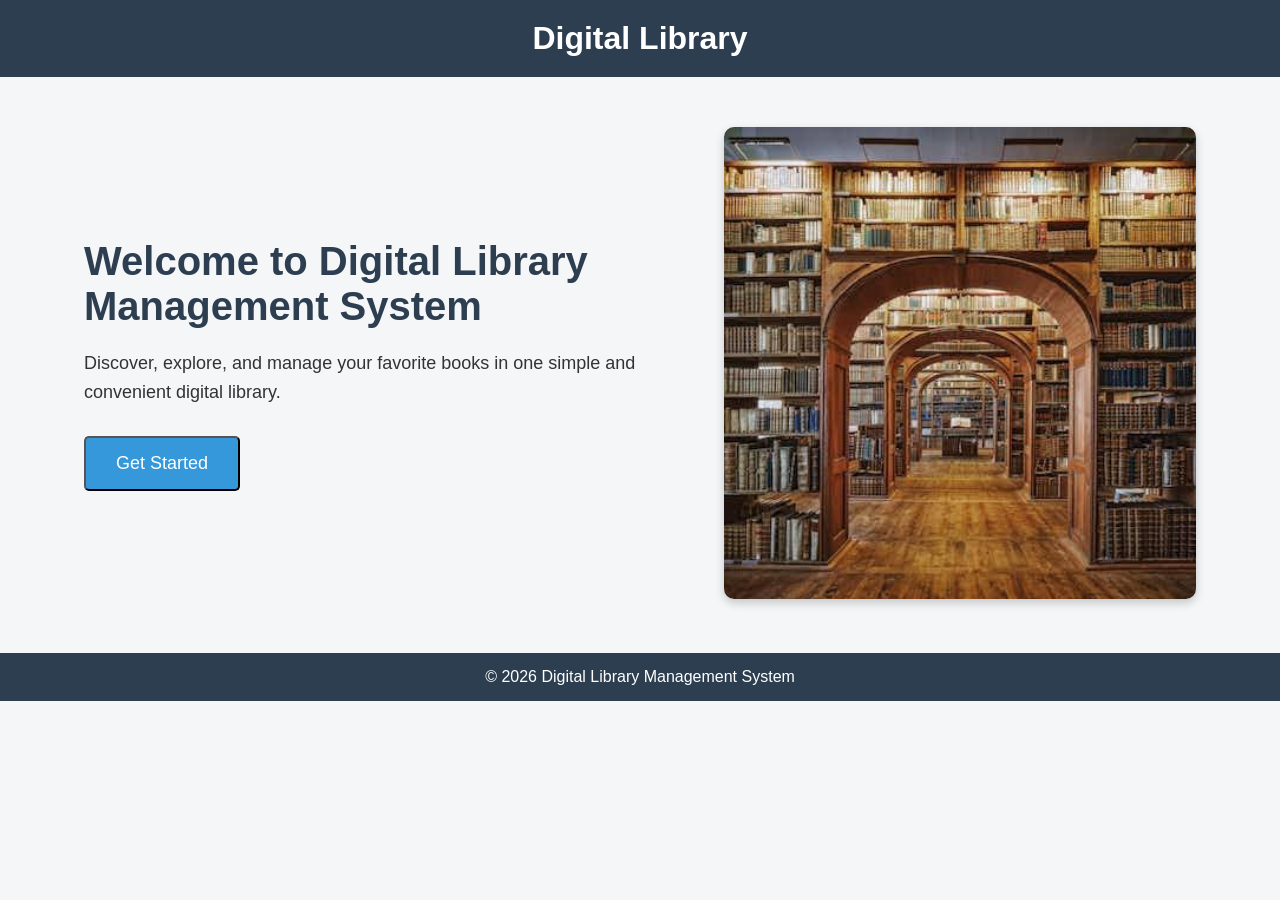
<file: index.html>
<!DOCTYPE html>
<html lang="en">
<head>
    <meta charset="UTF-8">
    <meta name="viewport" content="width=device-width, initial-scale=1.0">
    <title>Digital Library Management System</title>
    <link rel="stylesheet" href="css/styles.css">
</head>
<body>
    <header>
        <h1>Digital Library</h1>
    </header>
    <main>
        <section class="welcome-section">
            <div class="welcome-content">
                <h2>Welcome to Digital Library Management System</h2>
                <p>
                    Discover, explore, and manage your favorite books
                    in one simple and convenient digital library.
                </p>
                <button id="getStartedBtn">Get Started</button>
            </div>
            <div class="image-container">
                <img src="assets/lib.jpg" alt="Library Image">
            </div>
        </section>
    </main>
    <footer>
        <p>
            © 2026 Digital Library Management System
        </p>
    </footer>
    <script src="js/script.js"></script>
</body>
</html>
</file>
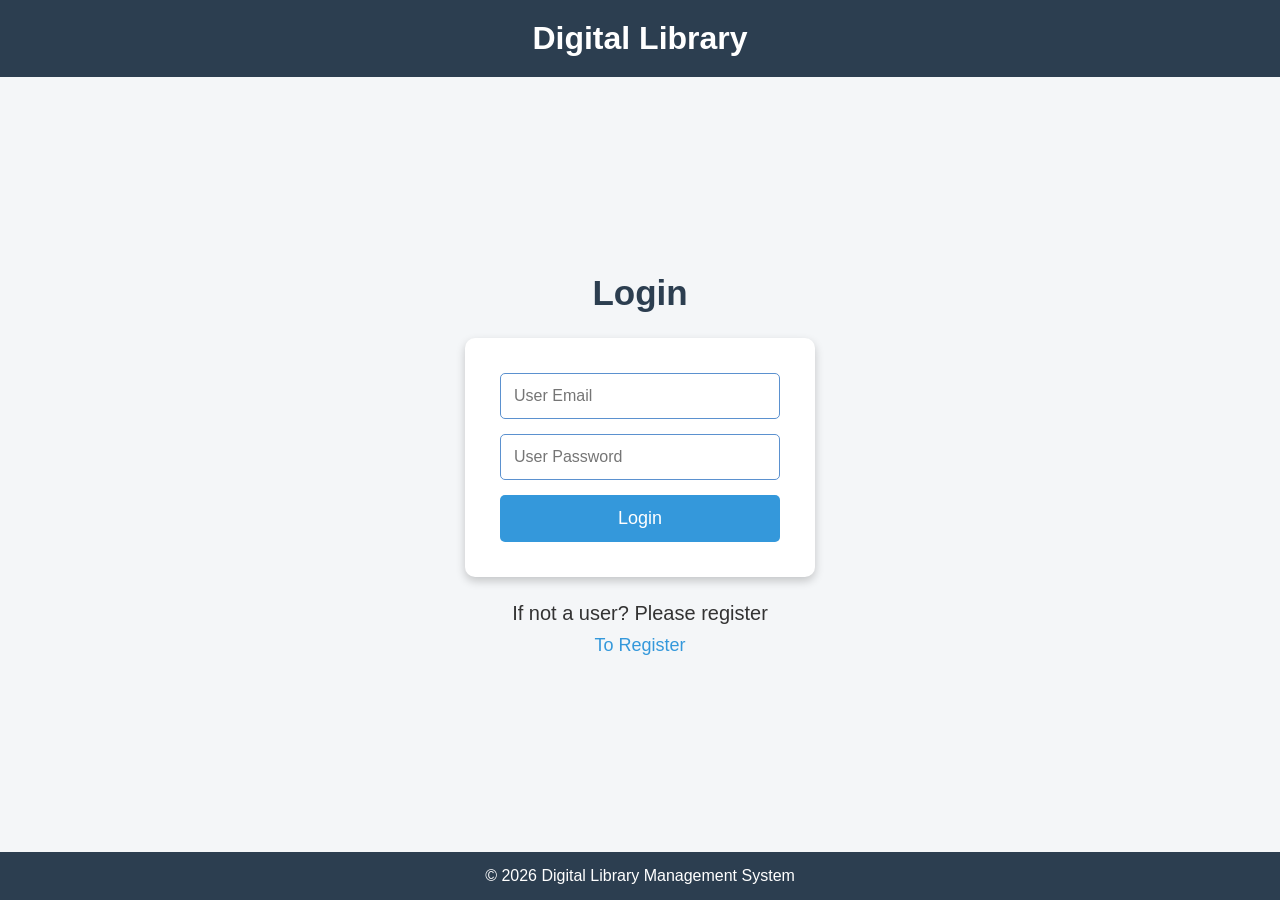
<file: pages/dashboard.html>
<!DOCTYPE html>
<html lang="en">
<head>
    <meta charset="UTF-8">
    <meta name="viewport" content="width=device-width, initial-scale=1.0">
    <title>Dashboard - Digital Library</title>
    <link rel="stylesheet" href="../css/dashboard.css">
</head>
<body>

    <header class="header">
        <h1>📚 Digital Library</h1>
        <div class="header-right">
            <span id="userName">Hello, User</span>
            <button id="logoutBtn" type="button">Logout</button>
        </div>
    </header>

    <div class="app-container">
        <aside class="sidebar">
            <button class="nav-btn active" data-section="dashboard">🏠 Dashboard</button>
            <button class="nav-btn" data-section="books">📚 Books</button>
            <button class="nav-btn" data-section="members">👥 Members</button>
            <button class="nav-btn" data-section="issue">📖 Issue Book</button>
            <button class="nav-btn" data-section="return">🔄 Return Book</button>
            <button class="nav-btn" data-section="reports">📊 Reports</button>
            <button class="nav-btn" data-section="about">ℹ️ About</button>
        </aside>

        <main class="main-content">

            <!-- DASHBOARD -->
            <section id="dashboard" class="content-section active-section">
                <h2>Dashboard</h2>
                <p id="welcomeMessage">Welcome to your Digital Library.</p>

                <div class="summary-cards">
                    <div class="summary-card">
                        <h3>Total Books</h3>
                        <p class="number" id="totalBooks">0</p>
                    </div>
                    <div class="summary-card">
                        <h3>Total Members</h3>
                        <p class="number" id="totalMembers">0</p>
                    </div>
                    <div class="summary-card">
                        <h3>Books Issued</h3>
                        <p class="number" id="issuedBooks">0</p>
                    </div>
                    <div class="summary-card">
                        <h3>Books Available</h3>
                        <p class="number" id="availableBooks">0</p>
                    </div>
                </div>
            </section>

            <!-- BOOK MANAGEMENT -->
            <section id="books" class="content-section">
                <div class="section-header">
                    <h2>Book Management</h2>
                    <button id="showAddBookBtn" type="button">+ Add Book</button>
                </div>

                <div class="search-box">
                    <input type="text" id="searchBook"
                        placeholder="Search by Book ID, Name, Author or Category">
                </div>

                <div id="addBookBox" class="form-box hidden">
                    <h3 id="formTitle">Add New Book</h3>

                    <form id="bookForm">
                        <label for="bookId">Book ID</label>
                        <input type="text" id="bookId" required>

                        <label for="bookName">Book Name</label>
                        <input type="text" id="bookName" required>

                        <label for="author">Author</label>
                        <input type="text" id="author" required>

                        <label for="category">Category</label>
                        <input type="text" id="category" required>

                        <label for="publisher">Publisher</label>
                        <input type="text" id="publisher" required>

                        <label for="year">Year</label>
                        <input type="number" id="year" min="1" required>

                        <label for="quantity">Available Quantity</label>
                        <input type="number" id="quantity" min="0" required>

                        <div class="form-buttons">
                            <button type="submit" id="saveBookBtn">Save Book</button>
                            <button type="button" id="cancelBookBtn">Cancel</button>
                        </div>
                    </form>

                    <p id="successMessage" class="success-message" aria-live="polite"></p>
                </div>

                <div class="table-box">
                    <h3>Book List</h3>
                    <table>
                        <thead>
                            <tr>
                                <th>Book ID</th>
                                <th>Book Name</th>
                                <th>Author</th>
                                <th>Category</th>
                                <th>Publisher</th>
                                <th>Year</th>
                                <th>Available</th>
                                <th>Action</th>
                            </tr>
                        </thead>
                        <tbody id="bookTableBody"></tbody>
                    </table>
                </div>
            </section>

            <!-- MEMBER MANAGEMENT -->
            <section id="members" class="content-section">
                <div class="section-header">
                    <h2>Member Management</h2>
                    <div class="member-header-buttons">
                        <button id="showAddMemberBtn" type="button">+ Add Member</button>
                        <button id="editMemberByIdBtn" class="edit-by-id-btn" type="button">
                            ✏️ Edit Member by ID
                        </button>
                    </div>
                </div>

                <div id="addMemberBox" class="form-box hidden">
                    <h3 id="memberFormTitle">Add New Member</h3>

                    <form id="memberForm">
                        <label for="memberId">Member ID</label>
                        <input type="text" id="memberId" readonly>

                        <label for="memberName">Name</label>
                        <input type="text" id="memberName" pattern="[A-Za-z ]+"
                            title="Use letters and spaces only" required>

                        <label for="department">Department</label>
                        <input type="text" id="department" pattern="[A-Za-z ]+"
                            title="Use letters and spaces only" required>

                        <label for="memberEmail">Email</label>
                        <input type="email" id="memberEmail" required>

                        <label for="mobile">Mobile</label>
                        <input type="tel" id="mobile" maxlength="10" minlength="10"
                            inputmode="numeric" pattern="[0-9]{10}"
                            title="Enter exactly 10 digits" required>

                        <div class="form-buttons">
                            <button type="submit" id="saveMemberBtn">Save Member</button>
                            <button type="button" id="cancelMemberBtn">Cancel</button>
                        </div>
                    </form>

                    <p id="memberSuccessMessage" class="success-message" aria-live="polite"></p>
                </div>

                <div class="member-search">
                    <input type="text" id="searchMember"
                        placeholder="Search by Member ID, Name or Department">
                </div>

                <div class="table-box">
                    <h3>Member List</h3>
                    <table>
                        <thead>
                            <tr>
                                <th>Member ID</th>
                                <th>Name</th>
                                <th>Department</th>
                                <th>Email</th>
                                <th>Mobile</th>
                                <th>Action</th>
                            </tr>
                        </thead>    
                        <tbody id="memberTableBody"></tbody>
                    </table>
                </div>
            </section>

            <!-- ISSUE BOOK: WEEK 8 -->
            <section id="issue" class="content-section">
                <h2>Issue Book</h2>

                <div class="form-box">
                    <h3>Issue a Book to a Member</h3>

                    <form id="issueForm">
                        <label for="issueMember">Member Name</label>
                        <select id="issueMember" required>
                            <option value="">Select Member</option>
                        </select>

                        <label for="issueBook">Book Name</label>
                        <select id="issueBook" required>
                            <option value="">Select Book</option>
                        </select>

                        <label for="issueDate">Issue Date</label>
                        <input type="date" id="issueDate" required>

                        <label for="dueDate">Return Date</label>
                        <input type="date" id="dueDate" required>

                        <div class="form-buttons">
                            <button type="submit">Issue Book</button>
                            <button type="reset" id="resetIssueBtn">Clear</button>
                        </div>
                    </form>

                    <p id="issueMessage" class="success-message" aria-live="polite"></p>
                </div>

                <div class="table-box">
                    <h3>Recent Issue Records</h3>
                    <table>
                        <thead>
                            <tr>
                                <th>Issue ID</th>
                                <th>Member</th>
                                <th>Book</th>
                                <th>Issue Date</th>
                                <th>Return Date</th>
                                <th>Status</th>
                            </tr>
                        </thead>
                        <tbody id="issueTableBody"></tbody>
                    </table>
                </div>
            </section>

            <!-- RETURN BOOK: WEEK 9 -->
            <section id="return" class="content-section">
                <h2>Return Book</h2>
                <p>Return a book from the active issue records.</p>

                <div class="table-box">
                    <h3>Books Currently Issued</h3>
                    <table>
                        <thead>
                            <tr>
                                <th>Issue ID</th>
                                <th>Member</th>
                                <th>Book</th>
                                <th>Issue Date</th>
                                <th>Return Date</th>
                                <th>Action</th>
                            </tr>
                        </thead>
                        <tbody id="returnTableBody"></tbody>
                    </table>
                </div>

                <p id="returnMessage" class="success-message" aria-live="polite"></p>
            </section>

            <!-- REPORTS: WEEK 9 -->
            <section id="reports" class="content-section">
                <h2>Library Reports</h2>

                <div class="summary-cards">
                    <div class="summary-card">
                        <h3>Total Books</h3>
                        <p class="number" id="reportTotalBooks">0</p>
                    </div>
                    <div class="summary-card">
                        <h3>Total Members</h3>
                        <p class="number" id="reportTotalMembers">0</p>
                    </div>
                    <div class="summary-card">
                        <h3>Available Books</h3>
                        <p class="number" id="reportAvailableBooks">0</p>
                    </div>
                    <div class="summary-card">
                        <h3>Issued Books</h3>
                        <p class="number" id="reportIssuedBooks">0</p>
                    </div>
                </div>

                <div class="table-box">
                    <h3>Complete Issue History</h3>
                    <table>
                        <thead>
                            <tr>
                                <th>Issue ID</th>
                                <th>Member</th>
                                <th>Book</th>
                                <th>Issue Date</th>
                                <th>Return Date</th>
                                <th>Status</th>
                            </tr>
                        </thead>
                        <tbody id="reportTableBody"></tbody>
                    </table>
                </div>
            </section>

            <!-- ABOUT -->
            <section id="about" class="content-section">
                <h2>About Digital Library</h2>
                <p>
                    The Digital Library Management System helps manage books,
                    members, book issues, returns, and library reports.
                </p>
                <p>Book and member information is stored in your browser using Local Storage.</p>
            </section>

        </main>
    </div>

    <script src="../js/dashboard.js"></script>
</body>
</html>
</file>
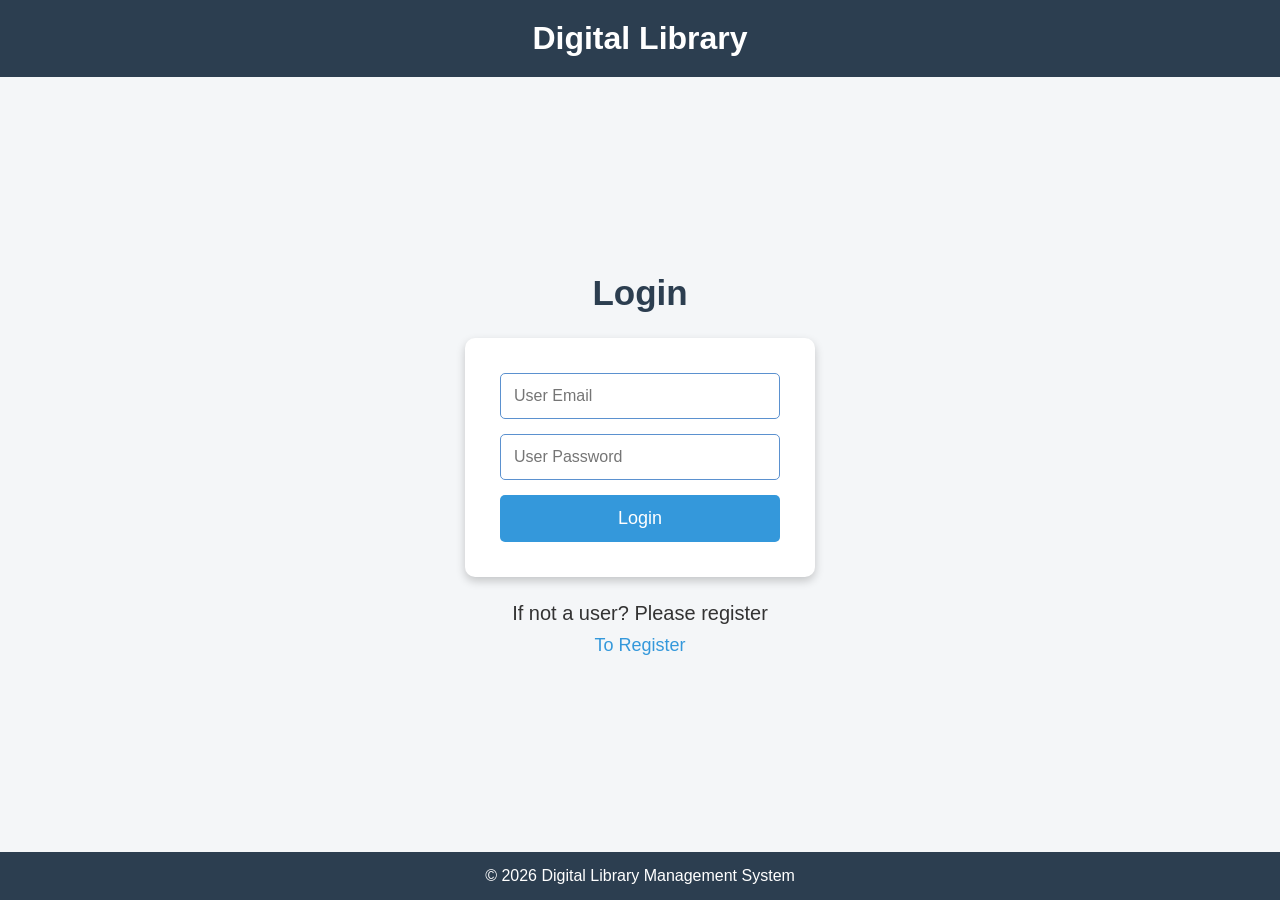
<file: pages/login.html>
<!DOCTYPE html>
<html lang="en">
<head>
    <meta charset="UTF-8">
    <meta name="viewport" content="width=device-width, initial-scale=1.0">
    <title>Login - Digital Library</title>
    <link rel="stylesheet" href="../css/login.css">
</head>
<body>
    <header>
        <h1>Digital Library</h1> 
    </header>
    <main>
        <h2>Login</h2>
        <form id="loginForm">
            <input type="email" id="email" placeholder="User Email" required>
            <input type="password" id="password" placeholder="User Password" required>
            <button type="submit">Login</button>
        </form>
        <h1>If not a user? Please register</h1>
        <a href="../pages/register.html">To Register</a>
    </main>
    <footer>
        <p>
            © 2026 Digital Library Management System</p>
    </footer>
    <script src="../js/login.js"></script>
</body>
</html>
</file>
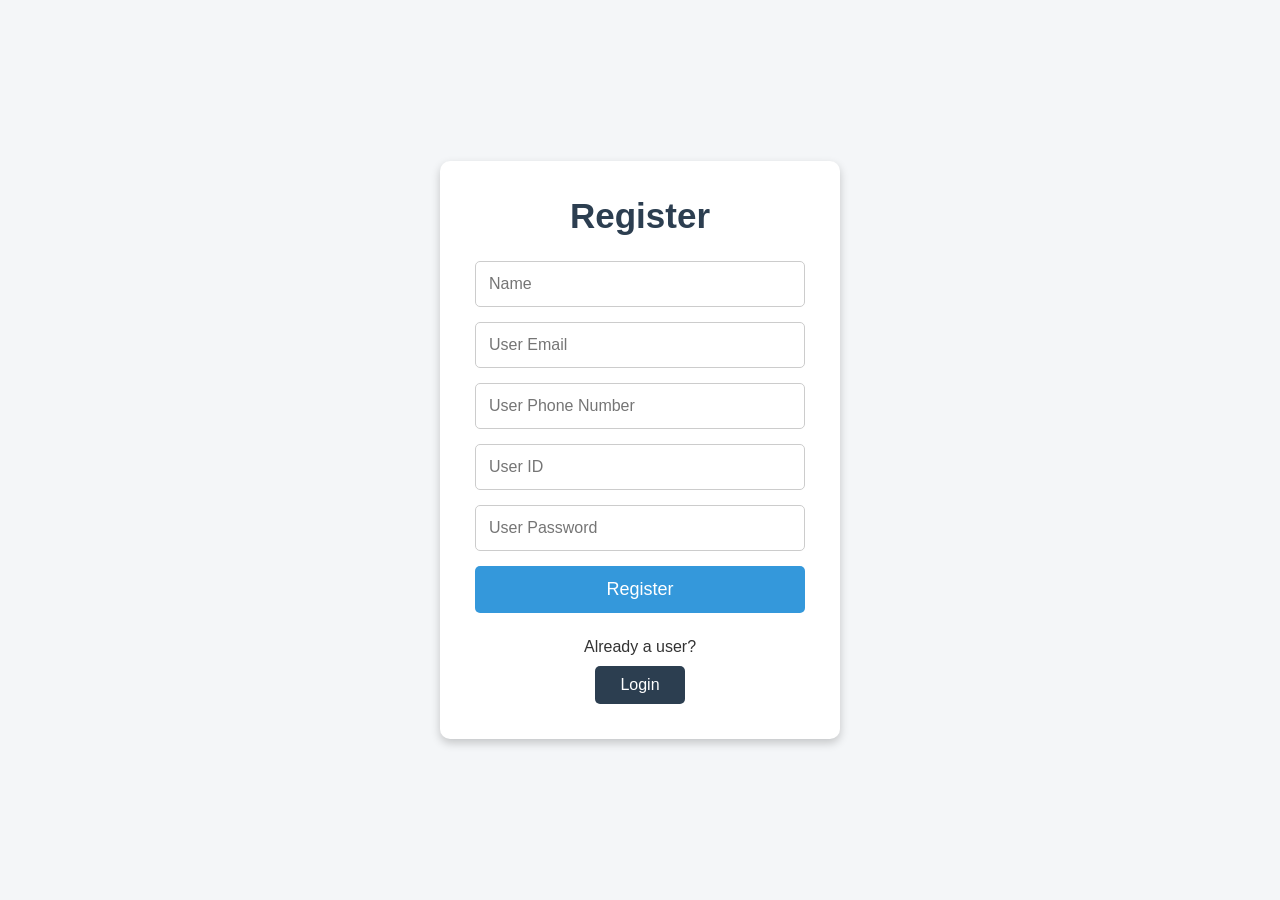
<file: pages/register.html>
<!DOCTYPE html>
<html lang="en">
<head>
    <meta charset="UTF-8">
    <meta name="viewport" content="width=device-width, initial-scale=1.0">
    <title>Register - Digital Library</title>
    <link rel="stylesheet" href="../css/register.css">
</head>
<body>

    <div class="container">
        <h2>Register</h2>

        <form id="registerForm">
            <input
                type="text"
                id="name"
                placeholder="Name"
                required
            >

            <input
                type="email"
                id="email"
                placeholder="User Email"
                required
            >

            <input
                type="tel"
                id="phone"
                placeholder="User Phone Number"
                maxlength="10"
                pattern="[1-9][0-9]{9}"
                oninput="this.value = this.value.replace(/[^0-9]/g, '')"
                required
            >

            <input
                type="text"
                id="userId"
                placeholder="User ID"
                required
            >

            <input
                type="password"
                id="password"
                placeholder="User Password"
                required
            >

            <button type="submit">Register</button>
        </form>

        <h4>Already a user?</h4>
        <button type="button" onclick="window.location.href='login.html'">
            Login
        </button>
    </div>

    <script src="../js/register.js"></script>
</body>
</html>
</file>
<file: css/styles.css>
* {
    margin: 0;
    padding: 0;
    box-sizing: border-box;
}
body {
    font-family: Arial ; 
    background-color: #f4f6f8;
    color: #333;
}
header {
    background-color: #2c3e50;
    color: white;
    text-align: center;
    padding: 20px;
}
.welcome-section {
    display: flex;
    justify-content: center;
    align-items: center;
    gap: 50px;
    padding: 50px;
}
.welcome-content {
    width: 50%;
}
.welcome-content h2 {
    font-size: 40px;
    margin-bottom: 20px;
    color: #2c3e50;
}
.welcome-content p {
    font-size: 18px;
    line-height: 1.6;
    margin-bottom: 30px;
}
button {
    background-color: #3498db;
    color: white;
    padding: 15px 30px;
    font-size: 18px;
    border-radius: 5px;
    cursor: pointer;
}
button:hover {
    background-color: #2980b9;
}
.image-container {
    width: 40%;
}
.image-container img {
    width: 100%;
    border-radius: 10px;
    box-shadow: 0 4px 10px rgba(0, 0, 0, 0.2);
}
footer {
    background-color: #2c3e50;
    color: white;
    text-align: center;
    padding: 15px;
}
</file>
<file: css/dashboard.css>
* {
    box-sizing: border-box;
}


body {
    margin: 0;

    font-family: Arial, sans-serif;

    background-color: #f4f6f8;

    color: #2c3e50;
}


/* =================================
   HEADER
================================= */

.header {
    height: 70px;

    background-color: #2c3e50;

    color: white;

    display: flex;

    align-items: center;

    justify-content: space-between;

    padding: 0 25px;
}


.header h1 {
    margin: 0;

    font-size: 24px;
}


.header-right {
    display: flex;

    align-items: center;

    gap: 20px;
}


#userName {
    font-size: 16px;
}


#logoutBtn {
    background-color: #e74c3c;

    color: white;

    border: none;

    padding: 10px 18px;

    border-radius: 5px;

    cursor: pointer;
}


#logoutBtn:hover {
    background-color: #c0392b;
}


/* =================================
   APP CONTAINER
================================= */

.app-container {
    display: flex;

    min-height: calc(100vh - 70px);
}


/* =================================
   SIDEBAR
================================= */

.sidebar {
    width: 220px;

    background-color: #34495e;

    padding: 20px 10px;
}


.nav-btn {
    width: 100%;

    padding: 13px;

    margin-bottom: 8px;

    border: none;

    background-color: transparent;

    color: white;

    text-align: left;

    border-radius: 5px;

    cursor: pointer;

    font-size: 15px;
}


.nav-btn:hover {
    background-color: #2c3e50;
}


.nav-btn.active {
    background-color: #3498db;
}


/* =================================
   MAIN CONTENT
================================= */

.main-content {
    flex: 1;

    padding: 30px;

    overflow-x: auto;
}


.content-section {
    display: none;
}


.content-section.active-section {
    display: block;
}


/* =================================
   SUMMARY CARDS
================================= */

.summary-cards {
    display: grid;

    grid-template-columns:
        repeat(4, 1fr);

    gap: 20px;

    margin-top: 25px;
}


.summary-card {
    background-color: white;

    padding: 25px;

    border-radius: 8px;

    box-shadow:
        0 2px 8px rgba(0, 0, 0, 0.08);

    text-align: center;
}


.summary-card h3 {
    margin-top: 0;

    font-size: 16px;
}


.summary-card .number {
    font-size: 32px;

    font-weight: bold;

    margin-bottom: 0;

    color: #3498db;
}


/* =================================
   SECTION HEADER
================================= */

.section-header {
    display: flex;

    align-items: center;

    justify-content: space-between;

    margin-bottom: 20px;
}


.section-header h2 {
    margin: 0;
}


/* =================================
   MEMBER HEADER BUTTONS
================================= */

.member-header-buttons {
    display: flex;

    gap: 10px;

    align-items: center;
}


.section-header button {
    background-color: #3498db;

    color: white;

    border: none;

    padding: 11px 18px;

    border-radius: 5px;

    cursor: pointer;
}


.section-header button:hover {
    background-color: #2980b9;
}


.edit-by-id-btn {
    background-color: #8e44ad !important;
}


.edit-by-id-btn:hover {
    background-color: #71368a !important;
}


/* =================================
   SEARCH
================================= */

.search-box {
    margin-bottom: 20px;
}


.member-search {
    margin-bottom: 20px;
}


#searchBook,
#searchMember {
    width: 100%;

    padding: 12px;

    border: 1px solid #ccc;

    border-radius: 5px;

    font-size: 16px;
}


#searchBook:focus,
#searchMember:focus {
    outline: none;

    border-color: #3498db;
}


/* =================================
   FORM
================================= */

.form-box {
    background-color: white;

    padding: 25px;

    margin-bottom: 25px;

    border-radius: 8px;

    box-shadow:
        0 2px 8px rgba(0, 0, 0, 0.08);
}


.form-box h3 {
    margin-top: 0;
}


.form-box label {
    display: block;

    margin-top: 12px;

    margin-bottom: 5px;

    font-weight: bold;
}


.form-box input {
    width: 100%;

    padding: 11px;

    border: 1px solid #ccc;

    border-radius: 5px;

    font-size: 15px;
}


.form-box input:focus {
    outline: none;

    border-color: #3498db;
}


#memberId {
    background-color: #eeeeee;

    cursor: not-allowed;
}


/* =================================
   FORM BUTTONS
================================= */

.form-buttons {
    display: flex;

    gap: 10px;

    margin-top: 20px;
}


.form-buttons button {
    padding: 10px 18px;

    border: none;

    border-radius: 5px;

    cursor: pointer;
}


.form-buttons button[type="submit"] {
    background-color: #3498db;

    color: white;
}


.form-buttons button[type="submit"]:hover {
    background-color: #2980b9;
}


.form-buttons button[type="button"] {
    background-color: #95a5a6;

    color: white;
}


.form-buttons button[type="button"]:hover {
    background-color: #7f8c8d;
}


/* =================================
   SUCCESS MESSAGE
================================= */

.success-message {
    color: #27ae60;

    font-weight: bold;

    margin-bottom: 0;
}


/* =================================
   HIDDEN
================================= */

.hidden {
    display: none;
}


/* =================================
   TABLE
================================= */

.table-box {
    background-color: white;

    padding: 20px;

    border-radius: 8px;

    box-shadow:
        0 2px 8px rgba(0, 0, 0, 0.08);

    overflow-x: auto;
}


.table-box h3 {
    margin-top: 0;
}


table {
    width: 100%;

    border-collapse: collapse;

    min-width: 800px;
}


th,
td {
    padding: 12px;

    border-bottom: 1px solid #e2e2e2;

    text-align: left;
}


th {
    background-color: #34495e;

    color: white;
}


tr:hover {
    background-color: #f4f6f8;
}


/* =================================
   BOOK EDIT BUTTON
================================= */

.edit-btn {
    background-color: #3498db;

    color: white;

    border: none;

    padding: 7px 12px;

    border-radius: 4px;

    cursor: pointer;

    margin-right: 5px;
}


.edit-btn:hover {
    background-color: #2980b9;
}


/* =================================
   BOOK DELETE BUTTON
================================= */

.delete-btn {
    background-color: #e74c3c;

    color: white;

    border: none;

    padding: 7px 12px;

    border-radius: 4px;

    cursor: pointer;
}


.delete-btn:hover {
    background-color: #c0392b;
}


/* =================================
   MEMBER EDIT BUTTON
================================= */

.member-edit-btn {
    background-color: #3498db;

    color: white;

    border: none;

    padding: 7px 12px;

    border-radius: 4px;

    cursor: pointer;

    margin-right: 5px;
}


.member-edit-btn:hover {
    background-color: #2980b9;
}


/* =================================
   MEMBER DELETE BUTTON
================================= */

.member-delete-btn {
    background-color: #e74c3c;

    color: white;

    border: none;

    padding: 7px 12px;

    border-radius: 4px;

    cursor: pointer;
}


.member-delete-btn:hover {
    background-color: #c0392b;
}


/* =================================
   RESPONSIVE
================================= */

@media (max-width: 900px) {

    .summary-cards {
        grid-template-columns:
            repeat(2, 1fr);
    }

}


@media (max-width: 700px) {

    .member-header-buttons {
        flex-direction: column;

        width: 100%;
    }


    .member-header-buttons button {
        width: 100%;
    }

}

/* =================================
   ISSUE BOOK, RETURN BOOK AND REPORTS
================================= */

.form-box select {
    width: 100%;
    padding: 11px;
    border: 1px solid #ccc;
    border-radius: 5px;
    font-size: 15px;
    background-color: white;
}

.form-box select:focus {
    outline: none;
    border-color: #3498db;
}

.form-box input[type="date"] {
    width: 100%;
}

#issueMessage,
#returnMessage {
    margin-top: 15px;
}

.error-message {
    color: #e74c3c;
    font-weight: bold;
    margin-bottom: 0;
}

.status-issued {
    color: #e67e22;
    font-weight: bold;
}

.status-returned {
    color: #27ae60;
    font-weight: bold;
}

.return-btn {
    background-color: #27ae60;
    color: white;
    border: none;
    padding: 7px 12px;
    border-radius: 4px;
    cursor: pointer;
}

.return-btn:hover {
    background-color: #219150;
}

button:disabled {
    opacity: 0.6;
    cursor: not-allowed;
}

#issueForm,
#bookForm,
#memberForm {
    max-width: 100%;
}

#issueForm input,
#issueForm select {
    margin-bottom: 5px;
}

.table-box + .table-box {
    margin-top: 25px;
}
</file>
<file: css/login.css>
* {
    margin: 0;
    padding: 0;
    box-sizing: border-box;
}
body {
    font-family: Arial;
    background-color: #f4f6f8;
    color: #333;
    min-height: 100vh;
    display: flex;
    flex-direction: column;
}
header {
    background-color: #2c3e50;
    color: white;
    text-align: center;
    padding: 20px;
}
main {
    flex: 1;
    display: flex;
    flex-direction: column;
    justify-content: center;
    align-items: center;
    padding: 40px;
}
main h2 {
    font-size: 35px;
    color: #2c3e50;
    margin-bottom: 25px;
    text-align: center;
}
form {
    width: 350px;
    background-color: white;
    padding: 35px;
    border-radius: 10px;
    box-shadow: 0 4px 10px rgba(0, 0, 0, 0.2);
    display: flex;
    flex-direction: column;
    gap: 15px;
}   
form input {
    width: 100%;
    padding: 13px;
    font-size: 16px;
    font-family: Arial, sans-serif;
    border: 1px solid #5b91cf;
    border-radius: 5px;
}
form input:focus {
    border-color: #d3151e;
}
form button {
    background-color: #3498db;
    color: white;
    border: none;
    padding: 13px;
    font-size: 18px;
    font-family: Arial, sans-serif;
    border-radius: 5px;
    cursor: pointer;
}
form button:hover {
    background-color: #2980b9;
}
main h1 {
    font-size: 20px;
    font-weight: normal;
    margin-top: 25px;
    color: #333;
    text-align: center;
}
main a {
    margin-top: 10px;
    color: #3498db;
    font-size: 18px;
    text-decoration: none;
}
main a:hover {
    color: #2980b9;
    text-decoration: underline;
}
footer {
    background-color: #2c3e50;
    color: white;
    text-align: center;
    padding: 15px;
}
</file>
<file: css/register.css>
/* Removes default spacing */

* {
    margin: 0;
    padding: 0;
    box-sizing: border-box;
}


/* Styles the entire page */

body {
    font-family: Arial, sans-serif;

    background-color: #f4f6f8;

    color: #333;

    min-height: 100vh;

    display: flex;

    justify-content: center;

    align-items: center;
}


/* Register container */

.container {
    width: 400px;

    background-color: white;

    padding: 35px;

    border-radius: 10px;

    box-shadow: 0 4px 10px rgba(0, 0, 0, 0.2);

    text-align: center;
}


/* Register heading */

.container h2 {
    font-size: 35px;

    color: #2c3e50;

    margin-bottom: 25px;
}


/* Register form */

form {
    display: flex;

    flex-direction: column;

    gap: 15px;
}


/* Input fields */

form input {
    width: 100%;

    padding: 13px;

    font-size: 16px;

    font-family: Arial, sans-serif;

    border: 1px solid #ccc;

    border-radius: 5px;

    outline: none;
}


/* Input focus effect */

form input:focus {
    border-color: #3498db;
}


/* Register button */

form button {
    background-color: #3498db;

    color: white;

    border: none;

    padding: 13px;

    font-size: 18px;

    font-family: Arial, sans-serif;

    border-radius: 5px;

    cursor: pointer;
}


/* Register button hover */

form button:hover {
    background-color: #2980b9;
}


/* Already a user text */

.container h4 {
    margin-top: 25px;

    margin-bottom: 10px;

    font-size: 16px;

    font-weight: normal;

    color: #333;
}


/* Login button */

.container > button {
    background-color: #2c3e50;

    color: white;

    border: none;

    padding: 10px 25px;

    font-size: 16px;

    font-family: Arial, sans-serif;

    border-radius: 5px;

    cursor: pointer;
}


/* Login button hover */

.container > button:hover {
    background-color: #1a252f;
}


/* Responsive design */

@media (max-width: 768px) {

    .container {
        width: 90%;

        max-width: 400px;

        padding: 25px;
    }


    .container h2 {
        font-size: 30px;
    }

}
</file>
